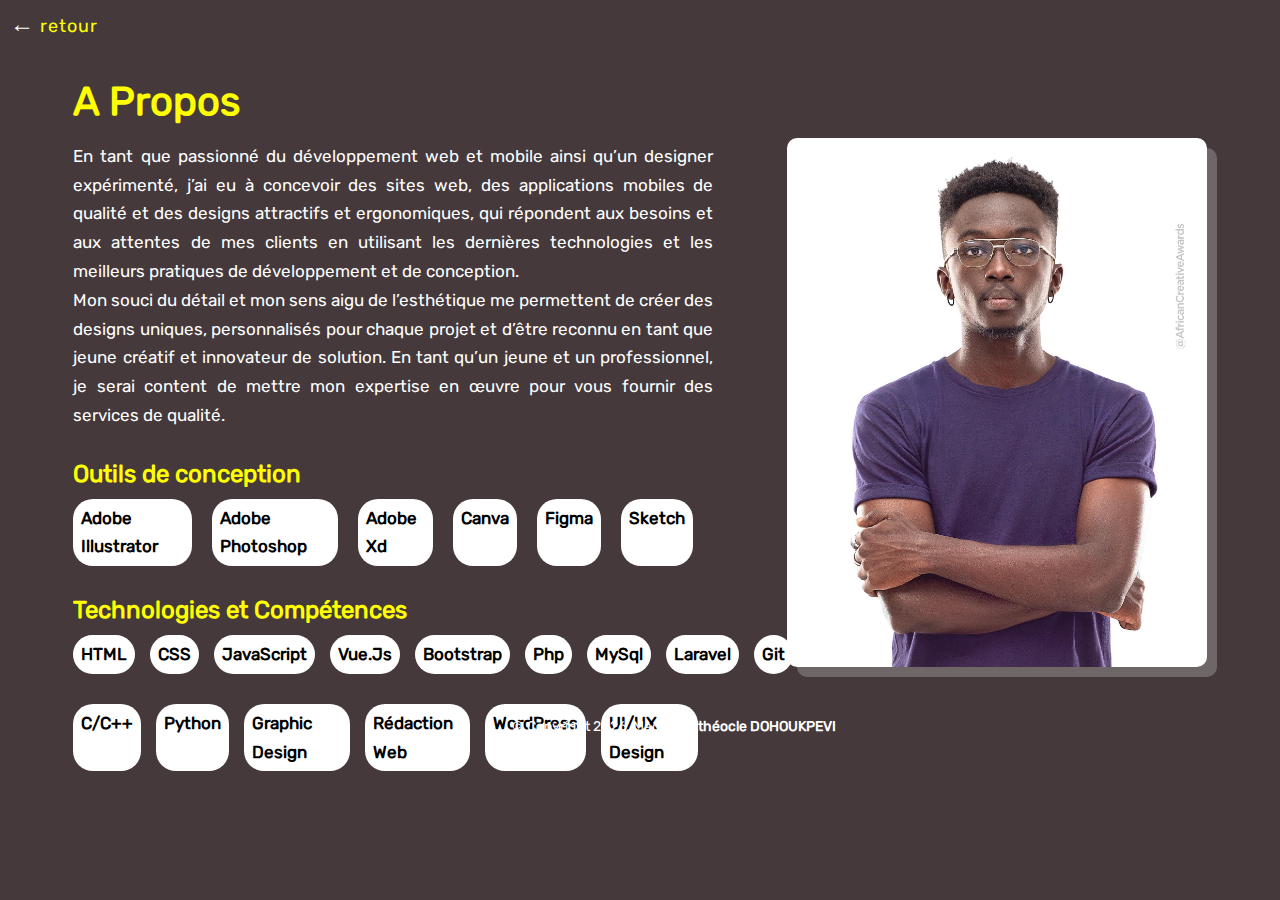
<file: about.html>
<!DOCTYPE html>
<html lang="en">

<head>
    <meta charset="UTF-8">
    <meta http-equiv="X-UA-Compatible" content="IE=edge">
    <meta name="viewport" content="width=device-width, initial-scale=1.0">
    <title>Document</title>
    <link rel="stylesheet" href="style.css">
</head>

<body>
    <div class="retour"><a href="index.html"> <span class="retour_fleche"> &LeftArrow;</span> retour</a></div>

    <section>
        <div class="contenaire_about">
            <div class="a_propos">
                <h1>A Propos</h1>
                <p> En tant que passionné du développement web et mobile ainsi qu’un designer expérimenté, j’ai eu à
                    concevoir des sites web, des applications mobiles de qualité et des designs attractifs et
                    ergonomiques, qui répondent aux besoins et aux attentes de mes clients en utilisant les dernières
                    technologies et les meilleurs pratiques de développement et de conception. <br>
                    Mon souci du détail et mon sens aigu de l’esthétique me permettent de créer des designs uniques,
                    personnalisés pour chaque projet et d’être reconnu en tant que jeune créatif et innovateur de
                    solution. En tant qu’un jeune et un professionnel, je serai content de mettre mon expertise en œuvre
                    pour vous fournir des services de qualité.
                </p>

                <h2>Outils de conception</h2>
                <div class="conception">
                    <p>Adobe Illustrator</p>
                    <p>Adobe Photoshop</p>
                    <p>Adobe Xd</p>
                    <p>Canva</p>
                    <p>Figma</p>
                    <p>Sketch</p>
                </div>

                <h2>Technologies et Compétences</h2>
                <div class="conceptio con">
                    <p>HTML</p>
                    <p>CSS</p>
                    <p>JavaScript</p>
                    <p>Vue.Js</p>
                    <p>Bootstrap</p>
                    <p>Php</p>
                    <p>MySql</p>
                    <p>Laravel</p>
                    <p>Git</p>
                </div>
                <div class="conceptio">
                    <p>C/C++</p>
                    <p>Python</p>
                    <p>Graphic Design</p>
                    <p>Rédaction Web</p>
                    <p>WordPress</p>
                    <p>UI/UX Design</p>
                </div>
            </div>

            <div>
                <img src="./assets/img/site m.JPG" width="420px" alt="">
            </div>
        </div>
        <div class="cope">
            © Copyright
            <script>document.write(new Date().getFullYear())</script>. Made by
            <a rel="noreferrer" target="_blank" href="#">Ethéocle DOHOUKPEVI</a>
        </div>
    </section>
</body>

</html>
</file>
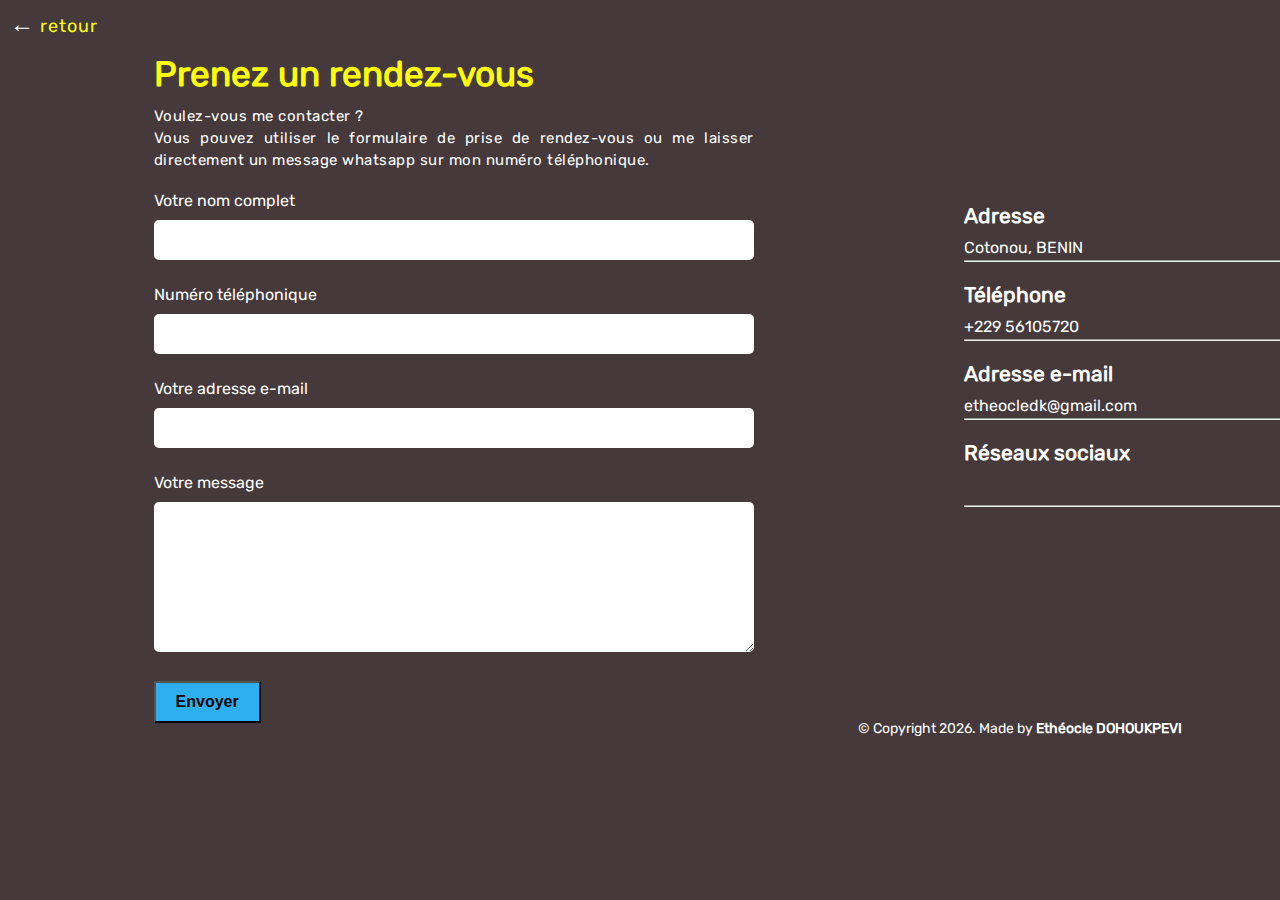
<file: contact.html>
<!DOCTYPE html>
<html lang="en">

<head>
    <meta charset="UTF-8">
    <meta http-equiv="X-UA-Compatible" content="IE=edge">
    <meta name="viewport" content="width=device-width, initial-scale=1.0">
    <title>Document</title>
    <link rel="stylesheet" href="style.css">
    <link rel="stylesheet" href="https://cdnjs.cloudflare.com/ajax/libs/font-awesome/6.4.0/css/all.min.css"
        integrity="sha512-iecdLmaskl7CVkqkXNQ/ZH/XLlvWZOJyj7Yy7tcenmpD1ypASozpmT/E0iPtmFIB46ZmdtAc9eNBvH0H/ZpiBw=="
        crossorigin="anonymous" referrerpolicy="no-referrer" />
</head>

<body>
    <div class="retour"><a href="index.html"> <span class="retour_fleche"> &LeftArrow;</span> retour</a></div>

    <div class="contact_form">

        <div class="formulaire">
            <div class="titre">
                <h3>Prenez un rendez-vous</h3>
            </div>
           
                <p class="texte">Voulez-vous me contacter ? <br> Vous pouvez utiliser le formulaire de prise de rendez-vous ou me laisser directement un message whatsapp sur mon numéro téléphonique. </p>
          
            <div class="champs">
                <label for="name">Votre nom complet</label>
                <input type="text">
            </div>
            <div class="champs">
                <label for="tel">Numéro téléphonique</label>
                <input type="tel">
            </div>
            <div class="champs">
                <label for="email">Votre adresse e-mail</label>
                <input type="email">
            </div>
            <div class="champs">
                <label for="message">Votre message</label>
                <textarea name="message" id="message" cols="30" rows="10"></textarea>
            </div>
            <div>
                <input type="submit" value="Envoyer">
            </div>
        </div>


        <div id="reseau_i">
            <div class="fa_sharp">
                <div>
                    <i class="fa-sharp fa-solid fa-location-dot"></i>
                </div>
                <div class="fa_sharp_sous">
                    <h2>Adresse</h2>
                    <p>Cotonou, BENIN</p>
                    <hr>
                </div>
            </div>
            <div class="fa_sharp">
                <div>
                    <i class="fa-solid fa-phone-volume"></i>
                </div>
                <div class="fa_sharp_sous">
                    <h2>Téléphone</h2>
                    <p>+229 56105720</p>
                    <hr>
                </div>
            </div>
            <div class="fa_sharp">
                <div>
                    <i class="fa-regular fa-envelope"></i>
                </div>
                <div class="fa_sharp_sous">
                    <h2>Adresse e-mail</h2>
                    <p>etheocledk@gmail.com</p>
                    <hr>
                </div>
            </div>
            <div class="fa_sharp">
                <div>
                    <i class="fa-solid fa-link"></i>
                </div>
                <div class="fa_sharp_sous">
                    <h2>Réseaux sociaux</h2>
                    <div class="icone">
                        <a href="https://www.facebook.com/etheocledk.5" target="_blank"><i
                                class="fa-brands fa-facebook"></i></a>
                        <a href="https://www.linkedin.com/in/etheocledk" target="_blank"><i
                                class="fa-brands fa-linkedin-in"></i></a>
                        <a href="https://github.com/etheocledk" target="_blank"> <i class="fa-brands fa-github"></i></a>
                        <a href="https://twitter.com/etheocle_dk" target="_blank"><i
                                class="fa-brands fa-twitter"></i></a>
                        <a href="https://instagram.com/etheocledk?igshid=NTc4MTIwNjQ2YQ==" target="_blank"><i
                                class="fa-brands fa-instagram"></i></a>
                    </div>
                    <hr>
                </div>
            </div>
        </div>
    </div>
    <div class="copi">
        © Copyright
        <script>document.write(new Date().getFullYear())</script>. Made by
        <a rel="noreferrer" target="_blank" href="#">Ethéocle DOHOUKPEVI</a>

    </div>
</body>

</html>
</file>
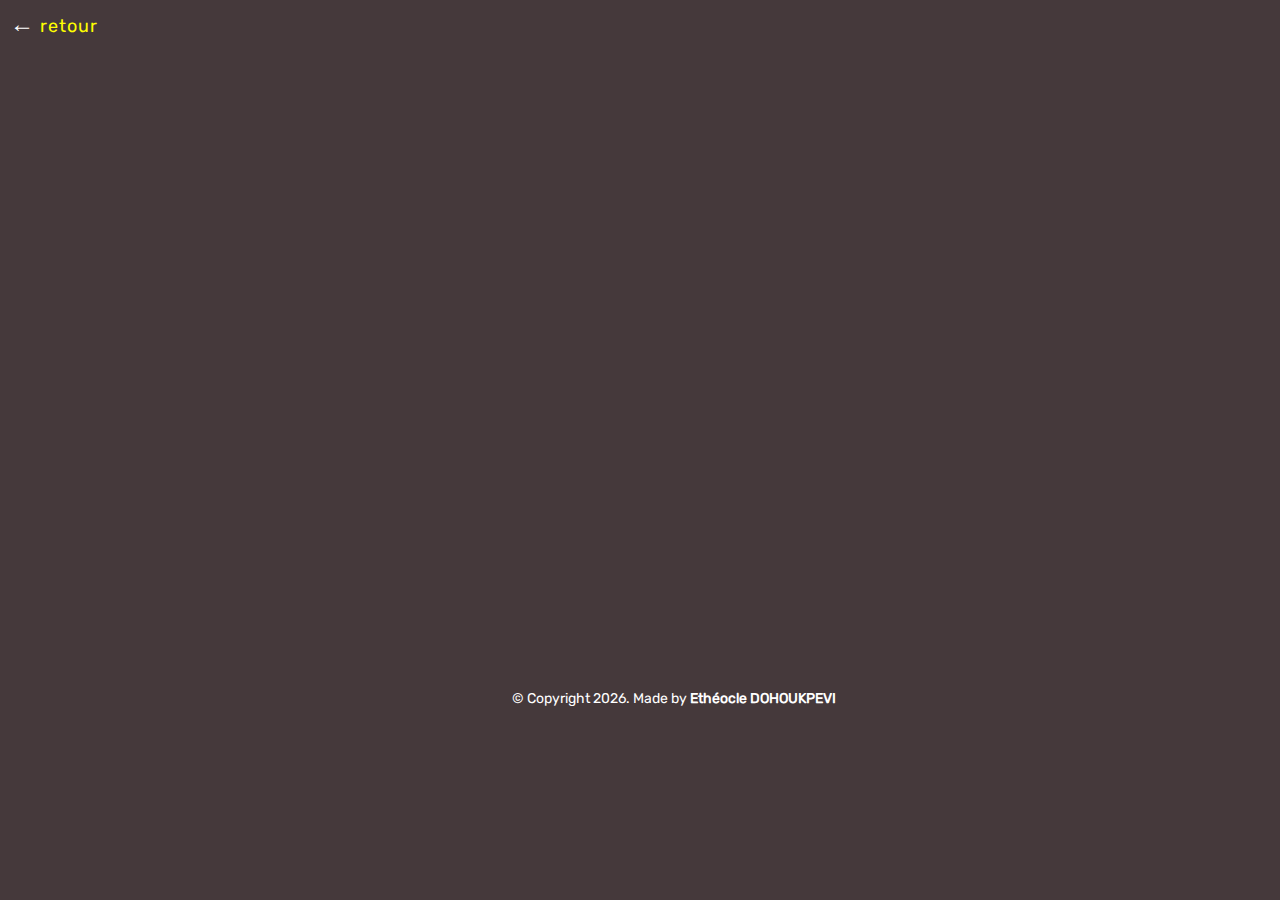
<file: developpement.html>
<!DOCTYPE html>
<html lang="en">
<head>
    <meta charset="UTF-8">
    <meta http-equiv="X-UA-Compatible" content="IE=edge">
    <meta name="viewport" content="width=device-width, initial-scale=1.0">
    <title>Document</title>
    <link rel="stylesheet" href="style.css">
</head>
<body>
    <div class="retour"><a href="index.html"> <span class="retour_fleche"> &LeftArrow;</span> retour</a></div> 



    <div class="copz">
        © Copyright
        <script>document.write(new Date().getFullYear())</script>. Made by
        <a rel="noreferrer" target="_blank" href="#">Ethéocle DOHOUKPEVI</a>

    </div>
    
</body>
</html>
</file>
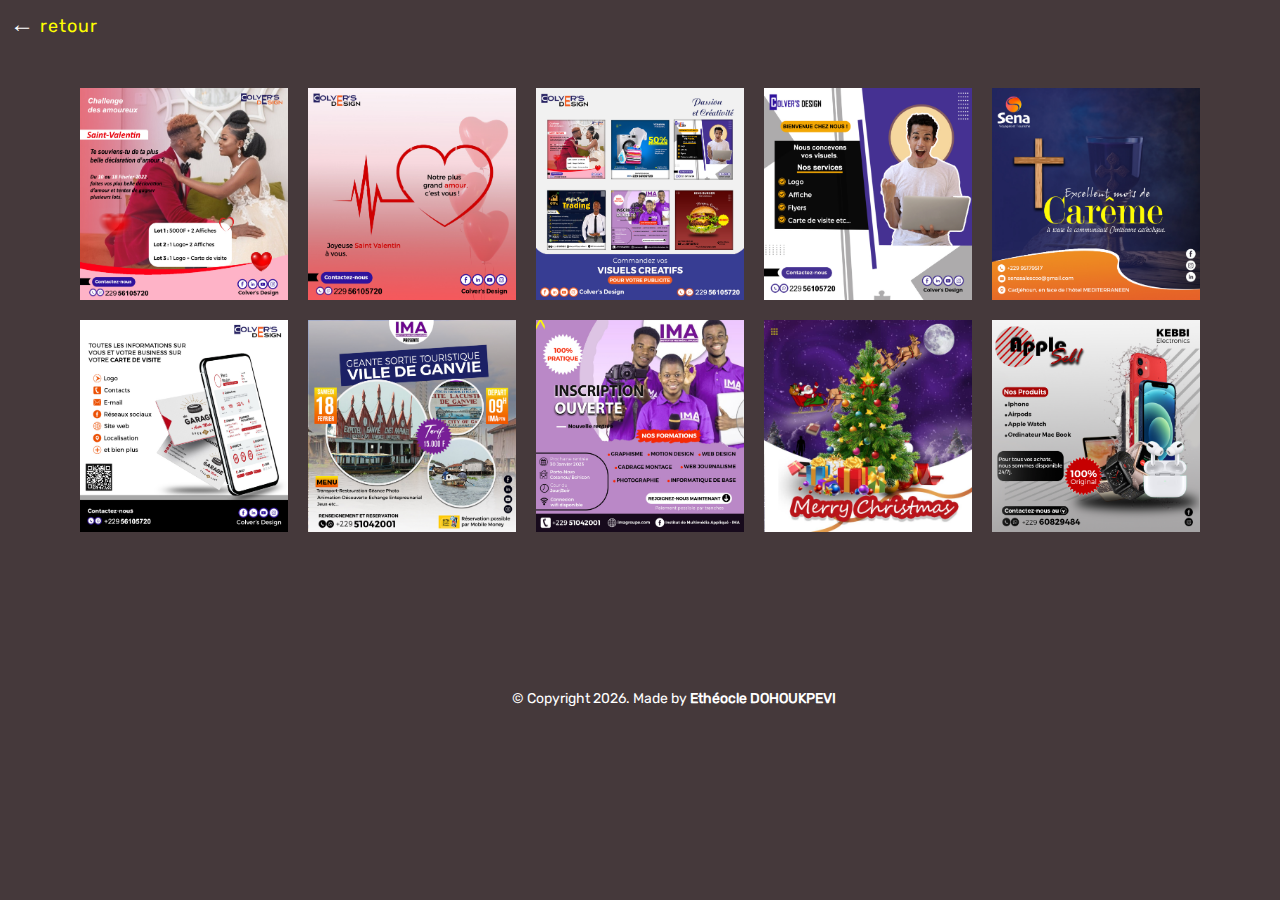
<file: portfolio.html>
<!DOCTYPE html>
<html lang="en">
<head>
    <meta charset="UTF-8">
    <meta http-equiv="X-UA-Compatible" content="IE=edge">
    <meta name="viewport" content="width=device-width, initial-scale=1.0">
    <title>Document</title>
    <link rel="stylesheet" href="style.css">
</head>
<body>
    <div class="retour"><a href="index.html"> <span class="retour_fleche"> &LeftArrow;</span> retour</a></div>
    
  <div class="arange">
    <figure>
        <img src="./assets/img/design/1.jpg" alt="">
    </figure>
    <figure>
        <img src="./assets/img/design/2.jpg" alt="">
    </figure>
    <figure>
        <img src="./assets/img/design/3.jpg" alt="">
    </figure>
    <figure>
        <img src="./assets/img/design/4.jpg" alt="">
    </figure>
    <figure>
        <img src="./assets/img/design/5.jpg" alt="">
    </figure>
    <figure>
        <img src="./assets/img/design/11.jpg" alt="">
    </figure>
    <figure>
        <img src="./assets/img/design/12.jpg" alt="">
    </figure>
    <figure>
        <img src="./assets/img/design/13.jpg" alt="">
    </figure>
    <figure>
        <img src="./assets/img/design/14.jpg" alt="">
    </figure>
    <figure>
        <img src="./assets/img/design/20.jpg" alt="">
    </figure>
  </div>


    <div class="copz">
        © Copyright
        <script>document.write(new Date().getFullYear())</script>. Made by
        <a rel="noreferrer" target="_blank" href="#">Ethéocle DOHOUKPEVI</a>

    </div>
</body>
</html>
</file>
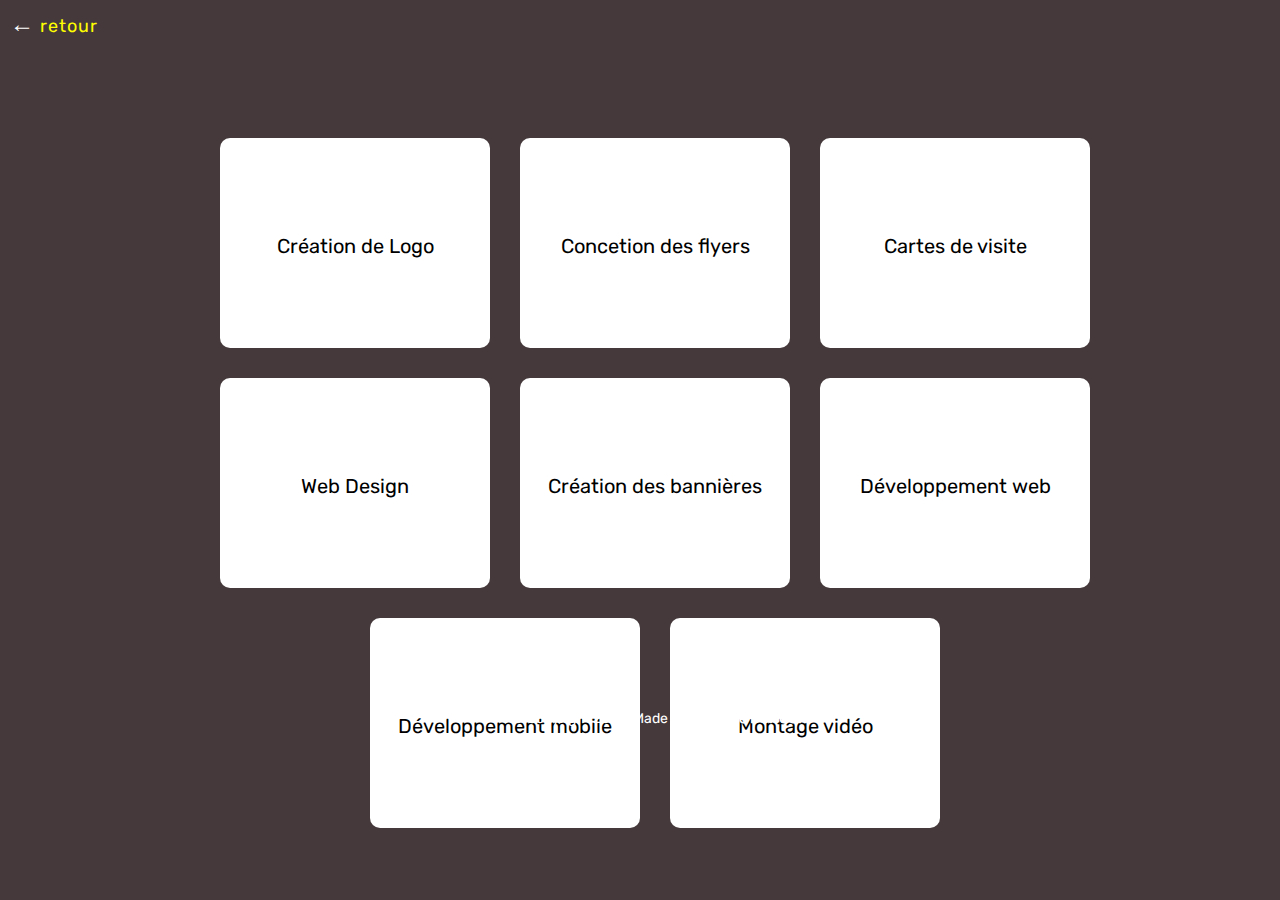
<file: service.html>
<!DOCTYPE html>
<html lang="en">
<head>
    <meta charset="UTF-8">
    <meta http-equiv="X-UA-Compatible" content="IE=edge">
    <meta name="viewport" content="width=device-width, initial-scale=1.0">
    <title>Document</title>
    <link rel="stylesheet" href="style.css">
    <link rel="stylesheet" href="https://cdnjs.cloudflare.com/ajax/libs/font-awesome/6.4.0/css/all.min.css"
    integrity="sha512-iecdLmaskl7CVkqkXNQ/ZH/XLlvWZOJyj7Yy7tcenmpD1ypASozpmT/E0iPtmFIB46ZmdtAc9eNBvH0H/ZpiBw=="
    crossorigin="anonymous" referrerpolicy="no-referrer" />
</head>
<body>
    <div class="retour"><a href="index.html"> <span class="retour_fleche"> &LeftArrow;</span> retour</a></div> 
    
    <div class="service">
        <div class="service_div">
            <i class="fa-brands fa-pied-piper"></i>
            <p>Création de Logo</p>
        </div>
        <div class="service_div">
            <i class="fa-solid fa-book-open"></i>
            <p>Concetion des flyers</p>
        </div>
        <div class="service_div">
            <i class="fa-sharp fa-solid fa-address-card"></i>
            <p>Cartes de visite</p>
        </div>
        <div class="service_div">
            <i class="fa-solid fa-laptop"></i>
            <p>Web Design</p>
        </div>
        <div class="service_div">
            <i class="fa-sharp fa-solid fa-paper-plane"></i>
            <p>Création des bannières</p>
        </div>
        
        <div class="service_div">
            <i class="fa-solid fa-code"></i>
            <p>Développement web</p>
        </div>
        <div class="service_div">
            <i class="fa-solid fa-mobile"></i>
           <p> Développement mobile</p>
        </div>
        <div class="service_div">
            <i class="fa-solid fa-video"></i>
            <p>Montage vidéo</p>
        </div>
       <!--  <div class="service_div">
            <i class="fa-solid fa-chalkboard-user"></i>
            <p>Formations</p>
        </div> -->

    </div>



    <div class="copa">
        © Copyright
        <script>document.write(new Date().getFullYear())</script>. Made by
        <a rel="noreferrer" target="_blank" href="#">Ethéocle DOHOUKPEVI</a>

    </div>
</body>
</html>
</file>
<file: style.css>
@font-face {
    font-family: "Rubik-Bold";
    src: url('./assets/fonts/Rubik/static/Rubik-Bold.ttf');
}

@font-face {
    font-family: "Rubik-Regular";
    src: url('./assets/fonts/Rubik/static/Rubik-Regular.ttf');
}

@font-face {
    font-family: "Rubik-Light";
    src: url('./assets/fonts/Rubik/static/Rubik-Light.ttf');
}

*,
*::before,
*::after {
    margin: 0;
    padding: 0;
    box-sizing: border-box;
    position: relative;
}

body {
    font-family: "Rubik-Regular", sans-serif;
    font-size: 14px;
   background-color: #45393b; 
}

header {
    max-width: 95%;
    margin-right: auto;
    margin-left: auto;
}

nav {
    display: flex;
    flex-wrap: wrap;
    align-items: center;
    width: 100%;
    padding: 25px 0 52px;
    overflow: hidden;
}

nav .logo {
    width: 160px;
    padding-left: 30px;
}

nav ul {
    flex: 1;
    display: flex;
    justify-content: flex-end;
    padding-right: 40px;
}

nav li {
    list-style: none;
    margin-left: 40px;
}

a {
    text-decoration: none;
}

nav ul li a {
    color: white;
    font-size: 1.1rem;
    font-weight: 500;
    /*  transition: color .3s; */
}

nav ul li.port a:focus {
    color: #2eb0f0;
    border: 1px solid #2eb0f0;
    padding: 10px 10px;
}

nav ul li.port a:hover {
    color: #2eb0f0;
    border-bottom: 3px solid #2eb0f0;
    transition: 0.5s;
}


/*****/  

ul li ul.dropdown li{
    display: block;
   
} 

ul li ul.dropdown{
    width: 100%;
    position: absolute;
    z-index: 2000;
    display: none;
    background-color: #45393b;
    position: absolute;
    left: -35px;
}



ul li ul.dropdown li a:hover{
    color: #2eb0f0;
    border-bottom: 3px solid #2eb0f0;
    transition: 0.5s;
}

ul li ul.dropdown li{
    display: block;
    margin-top: 15px;
}

ul li:hover ul.dropdown{
    display: block;
}

/*******/

nav ul li a.cv {
    color: #121212;
    background-color: #2eb0f0;
    font-weight: 600;
    border: 1px solid #2eb0f0;
    padding: 10px 10px;
}

nav ul li a.cv:hover {
    color: white;
    background-color: transparent;
    border: 1px solid #2eb0f0;
    padding: 10px 10px;
}


.contenaire {
    display: flex;
}

.icone_reseau {
    position: absolute;
    top: 540px;
    right: 205px;
}

.icone_reseau i {
    margin-right: 15px;
    font-size: 1.5rem;
}


.text .titre {
    font-size: 18px;
    background-color: rgb(255, 247, 0);
    width:50%;
    color: black;
    font-weight: bold;
    padding: 5px;
    display: flex;
    justify-content: center;
}


.overlay {
    position: absolute;
    top: 0;
    left: 0;
    bottom: 0;
    width: 100%;
    height: 100vh;
    background: url('/assets/img/wallpaperbetter.jpg') center center no-repeat;
    background-size: cover;
    z-index: -999;
}

.text {
    padding: 70px 0;
    padding-top: 200px;
    color: white;
    width: 48%;
    margin-left: 80px;
    margin-right: auto;
}

.text h1 {
    font-size: 65px;
    line-height: 2;
    letter-spacing: 1px;
    margin-bottom: 0.6rem;
    font-family: "Rubik-Bold", sans-serif;
}

.text .contenue {
    font-size: 1rem;
    line-height: 1.5;
    letter-spacing: 0.5px;
    margin-bottom: 2rem;
    text-align: justify;
    width: 90%;
}

.text a {
    display: inline-block;
    font-size: 1.25rem;
    border: 1px solid #2eb0f0;
    color: #2eb0f0;
    padding: 10px 20px;
    margin-right: 30px;
    font-weight: 600;
}

.text a.cv {
    color: #121212;
    background-color: #2eb0f0;
}

.text a.cv:hover {
    color: white;
    background-color: transparent;
}

.text a.contact:hover {
    color: #121212;
    background-color: #2eb0f0;
}

.copy {
    color: white;
    position: absolute;
    top: 575px;
    left: 40%;
}

.copy a {
    color: white;
    font-weight: bold;
}


/*la partie du contact*/


 .retour a {
    font-size: 18px;
    color: yellow;
    letter-spacing: 1px;
}

.retour {
    margin-top: 10px;
    margin-left: 10px;
} 

.retour_fleche{
    color: white;
    font-size: 1.5rem;
}

/************/


.contact_form{
    display: flex;
    margin-top: 15px;
    padding: 0 12%;
}


.formulaire{
    margin-right: 200px;
}

.formulaire .titre{
    font-size: 30px;
    margin-bottom: 10px;
    color: yellow;
}

.formulaire .texte{
    margin-bottom: 20px;
    font-size: 15px;
    color: white;
    line-height: 22px;
    letter-spacing: 0.5px;
    text-align: justify;
}

.champs{
    margin-bottom: 25px;
}

.champs label{
    font-size: 16px;
    color: white;
}

.champs input{
    width: 600px;
    height: 40px;
    border-radius: 5px;
    font-size: 16px;
    margin-top: 10px;
    border: none;
}

.champs textarea{
    width: 600px;
    border-radius: 5px;
    font-size: 16px;
    height: 150px;
    border: none;
    margin-top: 10px;
}


.champs input:focus,.champs textarea:focus{
    outline: none;
    border-radius: 5px;
    font-size: 16px;
   /*  margin-left: 15px; */
}

input[type=submit]{
    background-color: #2eb0f0;
    font-size: 16px;
    padding: 10px 20px;
    font-weight: bold;
}


.fa_sharp{
    margin-bottom: 20px;
    display: flex;
}

.fa_s{
    display: flex;
    flex-wrap: wrap;
}

.fa_sharp_sous {
   color: white;
}

.fa_sharp_sous hr{
   width: 350px;
}

.fa_sharp p, .fa_sharp .fa_sharp_sous .icone{
    margin-top: 10px;
    margin-bottom: 3px;
    font-size: 16px;
}

.fa_sharp i{
    margin-right: 10px;
    font-size: 1.5rem;
    margin-top: 2px;
    color: yellow;
}

.fa_sharp .fa_sharp_sous .icone i{
    font-size: 1.4rem;
    margin-right: 15px;
    color: white;
}



#reseau_i{
    margin-top: 150px;
}

.copi{
   top:710px;
   margin-bottom: 50px;
   color: white;
    position: absolute;
    left: 67%;
}

.copi a {
    color: white;
    font-weight: bold;
}

/*section des a propos*/

.contenaire_about{
    display: flex;
    margin-top: 50px;
    width: 100%;
    justify-content: space-evenly;
}

.a_propos{
    text-align: justify;
    font-size: 17px;
    line-height: 1.8rem;
    width: 50%;
}

.a_propos h1{
    margin-bottom: 25px;
    color: yellow;
    font-size: 2.5rem;
}

.a_propos p{
    color: white;
}

.contenaire_about img{
    border-radius: 10px;
    margin-top: 50px;
    box-shadow: 10px 10px rgba(255, 255, 255, 0.227);
}

.a_propos h2{
    margin-bottom: 10px;
    color: yellow;
    font-size: 1.5rem;
    margin-top: 30px;
}

.conception{
    display: flex;
    
}

.conception p{
    margin-right:20px;
    color: black;
    font-weight: 600;
    padding:5px 8px;
    background-color: white;
    border-radius: 20px;
}

.conception p:hover{
    background-color: black;
    color: yellow;
}

.cope {
    color: white;
    position: absolute;
    top: 630px;
    left: 40%;
}

.cope a {
    color: white;
    font-weight: bold;
}

.conceptio{
    display: flex;
}

.conceptio p{
    margin-right:15px;
    color: black;
    font-weight: 600;
    padding:5px 8px;
    background-color: rgb(255, 255, 255);
    border-radius: 20px; 
}

.con{
    margin-bottom: 30px;
}


.conceptio p:hover{
    background-color: black;
    color: yellow;
}


/*portfolio*/

figure {
    overflow: hidden;
}

figure img {
    width: 100%;
   height: 100%;
}

.arange {
    display: grid;
    grid-template-columns: repeat(5, 1fr);
    gap: 20px;
    padding: 0 80px;
   margin-top: 50px;
}


figure img:hover {
    transform: scale(1.1);
    transition: .3s ease-in-out;
}


.copz {
    color: white;
    position: absolute;
    top: 680px;
    left: 40%;
}

.copz a {
    color: white;
    font-weight: bold;
}

/* 
.overlay{
    position: absolute;
    transition: all .3s ease;
    opacity: 0;
    background-color: #eee;
}

.text{
    color: white;
    position: absolute;
    top: 50%;
    left: 50%;
    transform: translate(-50%,-50%);
}

.overlayLeft{
    height: 100%;
    width: 0;
    top: 0;
    left: 0;
}

.container:hover .overlay{
    opacity: 1;
}

.container:hover .overlayLeft{
    width: 100%;
} */


/*services*/

.service{
    padding: 0 50px;
   justify-content: center;
   margin-top: 100px;
    /*  display: grid;
    grid-template-columns: repeat(4,1fr);  */
     display: flex;
    flex-wrap: wrap;  */
}

.service_div{
    background-color: white;
    margin-left: 30px;
    text-align: center;
    height:210px;
    width: 270px;
    margin-bottom: 30px;
    display: flex;
    justify-content: center;
    flex-direction: column;
    border-radius: 10px;
}

.service_div p{
    font-size: 20px;
}

.service_div i{
    font-size: 2.2rem;
    margin-bottom: 5px;
}

.service_div:hover{
    background-color: black;
    color: yellow;
}

.service_div i:hover, .service_div p:hover{
    color: yellow;
}

.copa {
    color: white;
    position: absolute;
    top: 700px;
    left: 40%;
}

.copa a {
    color: white;
    font-weight: bold;
}

@media (max-width: 300px){
    .copy{
        left: 15%;
        top: 620px;
    }

    .text{
        width:100%;
        margin-left: 34px;
    margin-right: 41px;
    padding-top: 180px;
       }
    
       .text .titre{
        width: 100%;
       }
    
       .text h1 {
        font-size: 43px;}
}


/*card*/

.card{
    display: flex;
    justify-content: center;
    flex-direction: column;
    align-items: center;
    height: 100vh;
    margin: 0;
    color: white;
}

.sous_card{
    background-color: #09b2f05f;
    width: 100%;
    padding: 2em;
    max-width:420px ;
    border-radius: 30px;
    margin: 1em;
}

.search{
    display: flex;
    justify-content: center;
    align-items: center;
}

button{
    margin: 0.5em;
    border-radius: 50%;
    border: none;
    height: 2.5em;
    width: 2.5em;
    background-color: #fefeff71;
    transition: 0.2 ease-in-out;
}

button i{
    color: white;
}

button:hover{
    background-color: #00000097;

}

input.search_bar{
border: none;
outline: none;
padding: 0.5em 1em;
border-radius: 24px;
color: black;
background-color: #ffffff71;
font-size: 120%;
}

.ville{
    margin-top: 20px;
    gap: 20px;
    flex-direction: column;
    text-align: center;
}

.temp{
    font-size: 50px;
}
.city{
    font-size: 25px;
    margin-bottom: 30px;
}

.ville img{
    width: 200px;
    text-align: center;
}

.wind, .humidity{
    font-size: 20px;
    margin-bottom: 10px;
}

.hu{
    display: flex;
    justify-content: space-between;
}

/* .weather i{
   position: absolute; 
  color: yellow;
  background-color: black;
  box-shadow: #121212;
  top: 20rem;
  left: 90rem;
  font-size: 2rem;
  height: 50px;
width: 50px;
border-radius: 50%;
 
}
 */

@media (min-width:301) and (max-width: 500px){
    .copy{
        left: 15%;
        top: 620px;
    }

    .text{
        width:100%;
        margin-left: 34px;
    margin-right: 41px;
    padding-top: 180px;
       }
    
       .text .titre{
        width: 100%;
       }
    
       .text h1 {
        font-size: 43px;}
}



@media (min-width:501) and (max-width: 599px){
   .text{
    width:100%;
    margin-left: 34px;
margin-right: 41px;
padding-top: 180px;
   }

   .text .titre{
    width: 100%;
   }

   .text h1 {
    font-size: 43px;}

    .copy{
        left: 20%;
        top: 540px;
    }
}

@media (min-width: 600px) and (max-width: 767px) {}

@media (min-width: 768px) and (max-width: 1000px)
</file>
